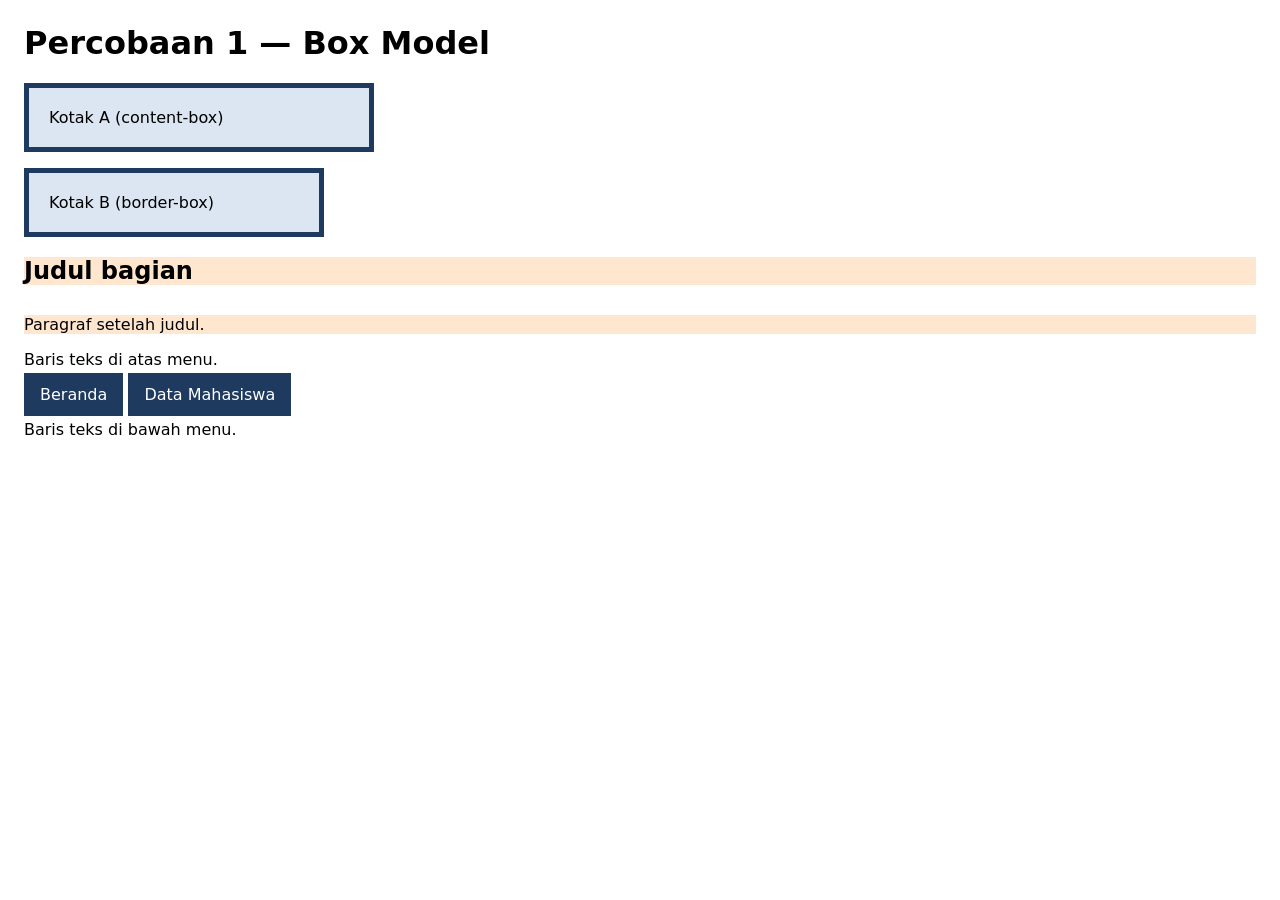
<file: p1-boxmodel/index.html>
<!DOCTYPE html>
<html lang="id">

<head>
    <meta charset="UTF-8">
    <meta name="viewport" content="width=device-width, initial-scale=1.0">
    <title>P1 — Box Model</title>

    <style>
        body {
            font-family: system-ui, sans-serif;
            margin: 24px;
        }

        /* A. Box Sizing */
        .kotak {
            width: 300px;
            padding: 20px;
            border: 5px solid #1e3a5f;
            background: #dce6f2;
            margin-bottom: 16px;
        }

        .kotak-a {
            box-sizing: content-box;
        }

        .kotak-b {
            box-sizing: border-box;
        }

        /* B. Margin Collapsing */
        .judul {
            margin-bottom: 30px;
            background: #ffe7cf;
        }

        .paragraf {
            margin-top: 20px;
            background: #ffe7cf;
        }

        /* C. Inline vs Inline-block */
        .menu a {
            padding: 12px 16px;
            background: #1e3a5f;
            color: #fff;
            text-decoration: none;
        }
    </style>
</head>

<body>

    <h1>Percobaan 1 — Box Model</h1>

    <div class="kotak kotak-a">
        Kotak A (content-box)
    </div>

    <div class="kotak kotak-b">
        Kotak B (border-box)
    </div>

    <section class="uji-collapse">
        <h2 class="judul">Judul bagian</h2>
        <p class="paragraf">Paragraf setelah judul.</p>
    </section>

    <p>Baris teks di atas menu.</p>

    <nav class="menu">
        <a href="#">Beranda</a>
        <a href="#">Data Mahasiswa</a>
    </nav>

    <p>Baris teks di bawah menu.</p>

</body>
</html>
</file>
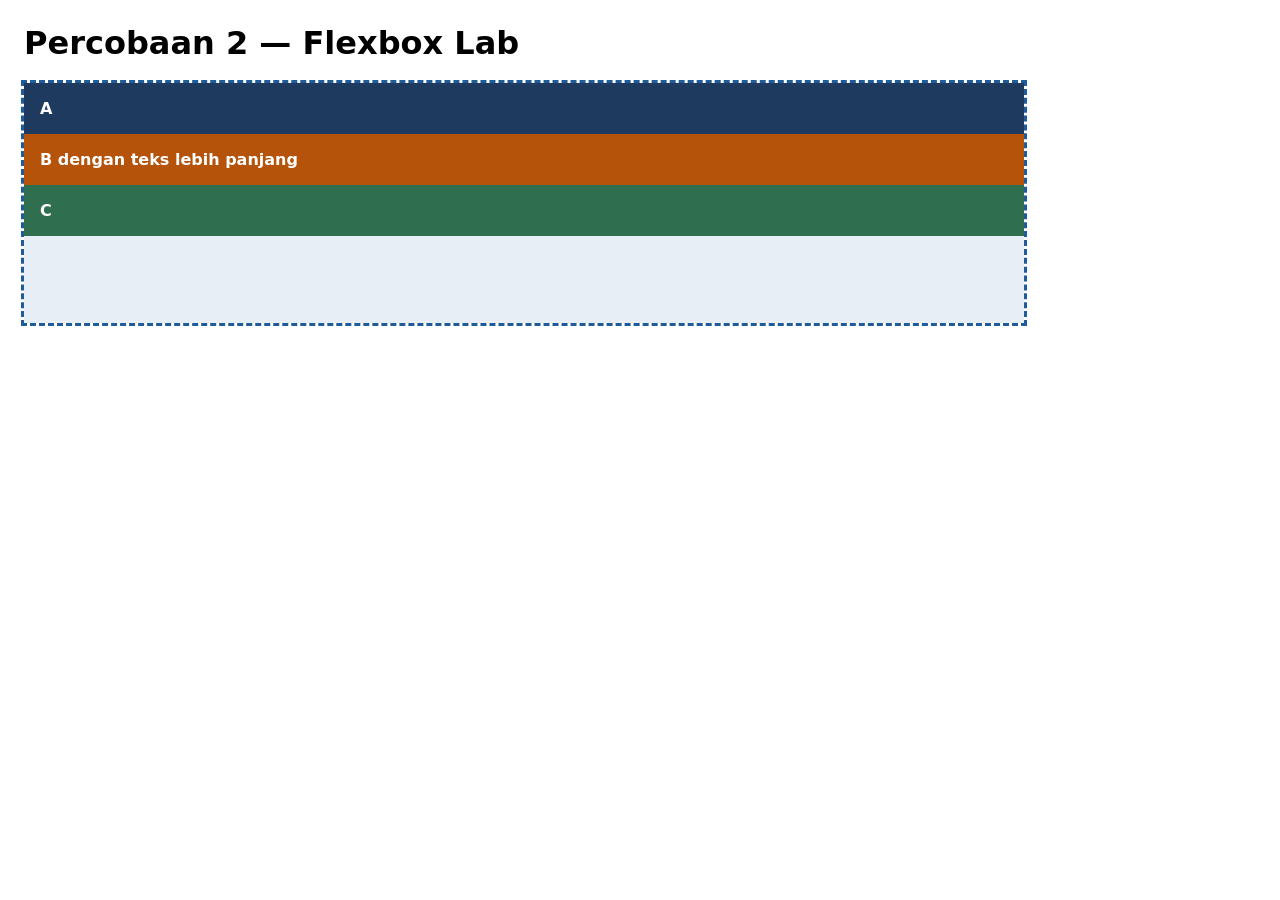
<file: p2-flexlab/index.html>
<!DOCTYPE html>
<html lang="id">

<head>
    <meta charset="UTF-8">
    <meta name="viewport" content="width=device-width, initial-scale=1.0">
    <title>P2 — Flexbox Lab</title>

    <style>
        * {
            box-sizing: border-box;
        }

        body {
            font-family: system-ui, sans-serif;
            margin: 24px;
        }

        .lab {
            width: 1000px;
            height: 240px;
            outline: 3px dashed #1f5c99;
            background: #e8eef5;

            /* EKSPERIMEN DIMULAI DI SINI */
        }

        .item {
            padding: 16px;
            color: #fff;
            font-weight: 600;
        }

        .a {
            background: #1e3a5f;
        }

        .b {
            background: #b45309;
        }

        .c {
            background: #2f6f4f;
        }
    </style>
</head>

<body>

    <h1>Percobaan 2 — Flexbox Lab</h1>

    <div class="lab">
        <div class="item a">A</div>

        <div class="item b">
            B dengan teks lebih panjang
        </div>

        <div class="item c">C</div>
    </div>

</body>
</html>
</file>
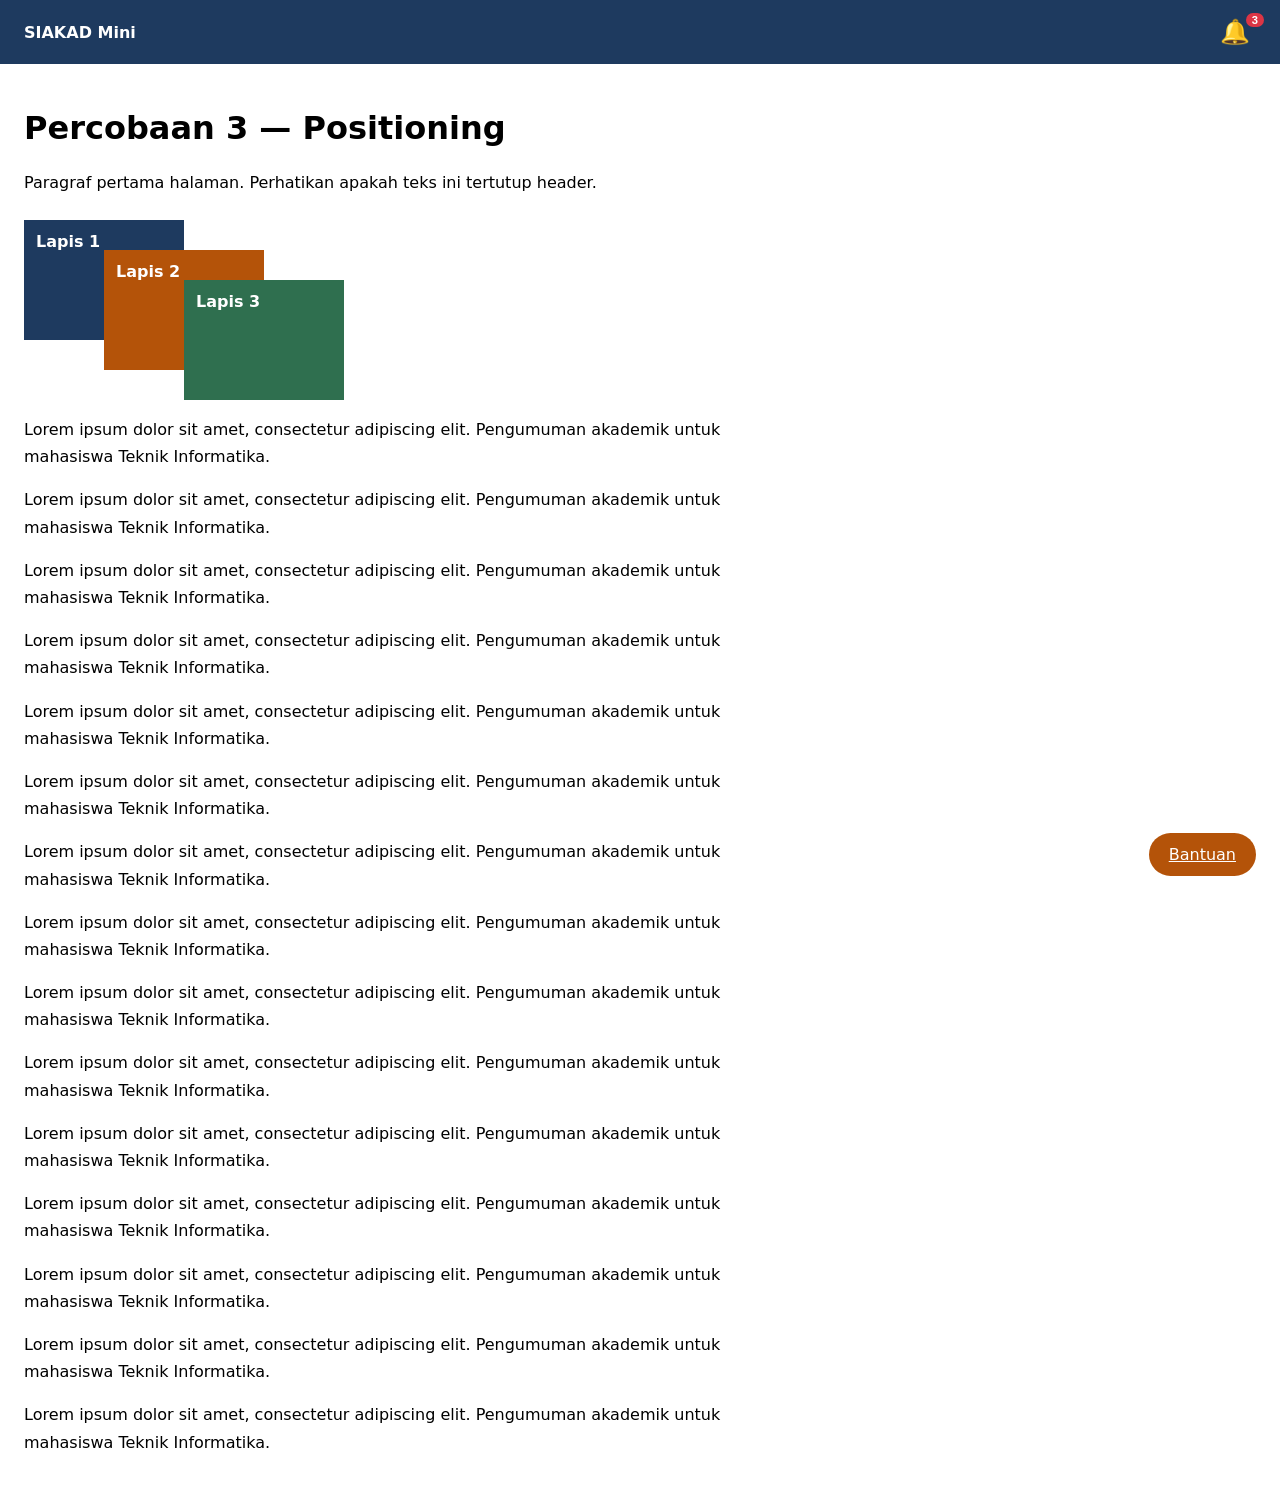
<file: p3-positioning/index.html>
<!DOCTYPE html>
<html lang="id">

<head>
    <meta charset="UTF-8">
    <meta name="viewport" content="width=device-width, initial-scale=1.0">
    <title>P3 — Positioning</title>

    <style>
        * {
            box-sizing: border-box;
        }

        body {
            margin: 0;
            font-family: system-ui, sans-serif;
        }

        .header {
            position: sticky;
            top: 0;
            z-index: 100;
            height: 64px;
            padding: 0 24px;
            display: flex;
            justify-content: space-between;
            align-items: center;
            background: #1e3a5f;
            color: #fff;
        }

        .notif {
            position: relative;
            font-size: 1.5rem;
            background: none;
            border: 0;
        }

        .badge {
            position: absolute;
            top: -4px;
            right: -8px;
            padding: 1px 6px;
            font-size: 0.7rem;
            font-weight: 700;
            color: #fff;
            background: #dc3545;
            border-radius: 999px;
        }

        .isi {
            padding: 24px;
        }

        .isi p {
            max-width: 70ch;
            line-height: 1.7;
        }

        .tumpuk {
            position: relative;
            height: 180px;
            margin-top: 24px;
        }

        .lapis {
            position: absolute;
            width: 160px;
            height: 120px;
            padding: 12px;
            color: #fff;
            font-weight: 600;
        }

        .lapis-1 {
            left: 0;
            top: 0;
            background: #1e3a5f;
        }

        .lapis-2 {
            left: 80px;
            top: 30px;
            background: #b45309;
        }

        .lapis-3 {
            left: 160px;
            top: 60px;
            background: #2f6f4f;
        }

        .chat {
            position: fixed;
            right: 24px;
            bottom: 24px;
            padding: 12px 20px;
            border-radius: 999px;
            background: #b45309;
            color: #fff;
        }
    </style>
</head>

<body>

    <header class="header">
        <strong>SIAKAD Mini</strong>

        <button class="notif" aria-label="Notifikasi, 3 belum dibaca">
            🔔
            <span class="badge">3</span>
        </button>
    </header>

    <main class="isi">

        <h1>Percobaan 3 — Positioning</h1>

        <p>Paragraf pertama halaman. Perhatikan apakah teks ini tertutup header.</p>

        <div class="tumpuk">
            <div class="lapis lapis-1">Lapis 1</div>
            <div class="lapis lapis-2">Lapis 2</div>
            <div class="lapis lapis-3">Lapis 3</div>
        </div>

        <!-- Paragraf diulang 15 kali agar halaman bisa digulir -->

        <p>Lorem ipsum dolor sit amet, consectetur adipiscing elit. Pengumuman akademik untuk mahasiswa Teknik Informatika.</p>
        <p>Lorem ipsum dolor sit amet, consectetur adipiscing elit. Pengumuman akademik untuk mahasiswa Teknik Informatika.</p>
        <p>Lorem ipsum dolor sit amet, consectetur adipiscing elit. Pengumuman akademik untuk mahasiswa Teknik Informatika.</p>
        <p>Lorem ipsum dolor sit amet, consectetur adipiscing elit. Pengumuman akademik untuk mahasiswa Teknik Informatika.</p>
        <p>Lorem ipsum dolor sit amet, consectetur adipiscing elit. Pengumuman akademik untuk mahasiswa Teknik Informatika.</p>
        <p>Lorem ipsum dolor sit amet, consectetur adipiscing elit. Pengumuman akademik untuk mahasiswa Teknik Informatika.</p>
        <p>Lorem ipsum dolor sit amet, consectetur adipiscing elit. Pengumuman akademik untuk mahasiswa Teknik Informatika.</p>
        <p>Lorem ipsum dolor sit amet, consectetur adipiscing elit. Pengumuman akademik untuk mahasiswa Teknik Informatika.</p>
        <p>Lorem ipsum dolor sit amet, consectetur adipiscing elit. Pengumuman akademik untuk mahasiswa Teknik Informatika.</p>
        <p>Lorem ipsum dolor sit amet, consectetur adipiscing elit. Pengumuman akademik untuk mahasiswa Teknik Informatika.</p>
        <p>Lorem ipsum dolor sit amet, consectetur adipiscing elit. Pengumuman akademik untuk mahasiswa Teknik Informatika.</p>
        <p>Lorem ipsum dolor sit amet, consectetur adipiscing elit. Pengumuman akademik untuk mahasiswa Teknik Informatika.</p>
        <p>Lorem ipsum dolor sit amet, consectetur adipiscing elit. Pengumuman akademik untuk mahasiswa Teknik Informatika.</p>
        <p>Lorem ipsum dolor sit amet, consectetur adipiscing elit. Pengumuman akademik untuk mahasiswa Teknik Informatika.</p>
        <p>Lorem ipsum dolor sit amet, consectetur adipiscing elit. Pengumuman akademik untuk mahasiswa Teknik Informatika.</p>

    </main>

    <a href="#" class="chat">Bantuan</a>

</body>
</html>
</file>
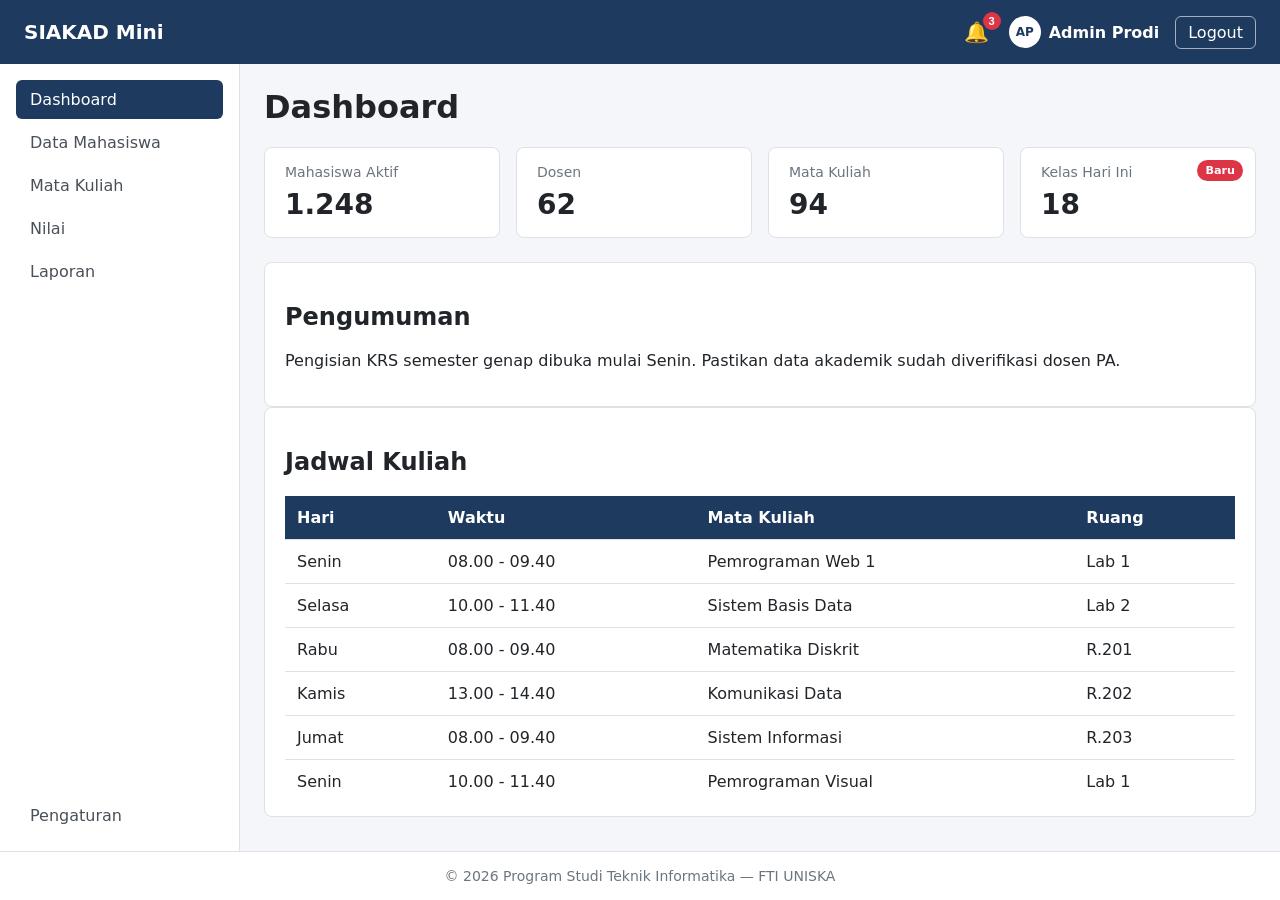
<file: p4-dashboard/index.html>
<!DOCTYPE html>
<html lang="id">

<head>
    <meta charset="UTF-8">
    <meta name="viewport" content="width=device-width, initial-scale=1.0">
    <title>SIAKAD Mini - Dashboard</title>
    <link rel="stylesheet" href="css/style.css">
</head>

<body>

    <header class="navbar">
        <div class="brand">SIAKAD Mini</div>

        <nav class="nav-kanan">

            <button class="notif" aria-label="Notifikasi, 3 belum dibaca">
                🔔
                <span class="badge">3</span>
            </button>

            <div class="profil">
                <span class="avatar">AP</span>
                <span class="nama-admin">Admin Prodi</span>
            </div>

            <a href="#" class="logout">Logout</a>

        </nav>

    </header>

    <div class="wrapper">

        <aside class="sidebar">
            <nav class="menu" aria-label="Menu utama">
                <a href="#" class="aktif">Dashboard</a>
                <a href="#">Data Mahasiswa</a>
                <a href="#">Mata Kuliah</a>
                <a href="#">Nilai</a>
                <a href="#">Laporan</a>
            </nav>

            <a href="#" class="pengaturan">Pengaturan</a>

        </aside>

        <main class="konten">

            <h1>Dashboard</h1>

            <section class="statistik">

                <article class="kartu">
                    <h2>Mahasiswa Aktif</h2>
                    <p class="angka">1.248</p>
                </article>

                <article class="kartu">
                    <h2>Dosen</h2>
                    <p class="angka">62</p>
                </article>

                <article class="kartu">
                    <h2>Mata Kuliah</h2>
                    <p class="angka">94</p>
                </article>

                <article class="kartu kartu-baru">
                    <span class="label-baru">Baru</span>
                    <h2>Kelas Hari Ini</h2>
                    <p class="angka">18</p>
                </article>

            </section>

            <section class="panel">
                <h2>Pengumuman</h2>

                <p>
                    Pengisian KRS semester genap dibuka mulai Senin.
                    Pastikan data akademik sudah diverifikasi dosen PA.
                </p>
            </section>

            
<section class="panel">
    <h2>Jadwal Kuliah</h2>

    <div class="jadwal-scroll">
        <table>
            <thead>
                <tr>
                    <th>Hari</th>
                    <th>Waktu</th>
                    <th>Mata Kuliah</th>
                    <th>Ruang</th>
                </tr>
            </thead>

            <tbody>
                <tr>
                    <td>Senin</td>
                    <td>08.00 - 09.40</td>
                    <td>Pemrograman Web 1</td>
                    <td>Lab 1</td>
                </tr>
                <tr>
                    <td>Selasa</td>
                    <td>10.00 - 11.40</td>
                    <td>Sistem Basis Data</td>
                    <td>Lab 2</td>
                </tr>
                <tr>
                    <td>Rabu</td>
                    <td>08.00 - 09.40</td>
                    <td>Matematika Diskrit</td>
                    <td>R.201</td>
                </tr>
                <tr>
                    <td>Kamis</td>
                    <td>13.00 - 14.40</td>
                    <td>Komunikasi Data</td>
                    <td>R.202</td>
                </tr>
                <tr>
                    <td>Jumat</td>
                    <td>08.00 - 09.40</td>
                    <td>Sistem Informasi</td>
                    <td>R.203</td>
                </tr>
                <tr>
                    <td>Senin</td>
                    <td>10.00 - 11.40</td>
                    <td>Pemrograman Visual</td>
                    <td>Lab 1</td>
                </tr>
                <tr>
                    <td>Selasa</td>
                    <td>13.00 - 14.40</td>
                    <td>Algoritma</td>
                    <td>Lab 2</td>
                </tr>
                <tr>
                    <td>Rabu</td>
                    <td>13.00 - 14.40</td>
                    <td>Komputer Akuntansi</td>
                    <td>R.204</td>
                </tr>
            </tbody>
        </table>
    </div>
</section>


        </main>
    </div>

    <footer class="footer">
        &copy; 2026 Program Studi Teknik Informatika — FTI UNISKA
    </footer>

</body>
</html>
</file>
<file: p4-dashboard/css/style.css>
/* ===== 1. Reset & Box Model ===== */
*, *::before, *::after {
    box-sizing: border-box;
}

body {
    margin: 0;
    min-height: 100vh;
    display: flex;
    flex-direction: column; /* navbar, wrapper, footer vertikal */
    font-family: system-ui, -apple-system, "Segoe UI", Roboto, sans-serif;
    background: #f4f6f9;
    color: #212529;
}

/* ===== 2. Navbar ===== */
.navbar {
    position: sticky;
    top: 0;
    z-index: 100;
    display: flex;
    justify-content: space-between;
    align-items: center;
    height: 64px;
    padding: 0 1.5rem;
    background: #1e3a5f;
    color: #fff;
}

.brand {
    font-size: 1.25rem;
    font-weight: 700;
}

.nav-kanan {
    display: flex;
    align-items: center;
    gap: 1rem;
}

.logout {
    color: #fff;
    text-decoration: none;
    padding: 6px 12px;
    border: 1px solid rgba(255, 255, 255, 0.6);
    border-radius: 6px;
}

/* ===== 3. Badge ===== */
.notif {
    position: relative;
    background: none;
    border: 0;
    font-size: 1.25rem;
    padding: 4px;
    cursor: pointer;
}

.badge {
    position: absolute;
    top: -4px;
    right: -8px;
    min-width: 18px;
    padding: 1px 5px;
    font-size: 0.70rem;
    font-weight: 700;
    line-height: 16px;
    color: #fff;
    background: #dc3545;
    border-radius: 999px;
}


/* ===== 4. Kerangka sidebar + konten ===== */

.wrapper {
    display: flex;
    flex: 1;
}

/* ===== Sidebar ===== */

.sidebar {
    flex: 0 0 240px;
    padding: 1rem;
    background: #fff;
    border-right: 1px solid #dee2e6;
    display: flex;
    flex-direction: column;
}

/* ===== Konten utama ===== */

.konten {
    flex: 1;
    min-width: 0;
    padding: 1.5rem;
}

/* ===== Menu ===== */

.menu {
    display: flex;
    flex-direction: column;
    gap: 4px;
}

.menu a {
    padding: 10px 14px;
    border-radius: 6px;
    color: #495057;
    text-decoration: none;
}

.menu a:hover {
    background: #e9ecef;
}

.menu a.aktif {
    background: #1e3a5f;
    color: #fff;
}


/* ===== 5. Konten ===== */

.konten h1 {
    margin-top: 0;
}

.statistik {
    display: flex;
    flex-wrap: wrap;
    gap: 1rem;
    margin-bottom: 1.5rem;
}

.kartu {
    flex: 1 1 200px;
    padding: 1rem 1.25rem;
    background: #fff;
    border: 1px solid #dee2e6;
    border-radius: 8px;
}

.kartu h2 {
    margin: 0 0 0.5rem;
    font-size: 0.875rem;
    font-weight: 500;
    color: #6c757d;
}

.angka {
    margin: 0;
    font-size: 1.75rem;
    font-weight: 700;
}

.panel {
    padding: 1.25rem;
    background: #fff;
    border: 1px solid #dee2e6;
    border-radius: 8px;
}

/* ===== 6. Footer ===== */

.footer {
    padding: 1rem;
    text-align: center;
    font-size: 0.875rem;
    color: #6c757d;
    background: #fff;
    border-top: 1px solid #dee2e6;
}


/* ===== 7. Layar <= 768px ===== */

@media (max-width: 768px) {

    .wrapper {
        flex-direction: column;
    }

    .sidebar {
        flex-basis: auto; /* basis kini berlaku untuk tinggi */
        border-right: 0;
        border-bottom: 1px solid #dee2e6;
    }

    .menu {
        flex-direction: row;
        flex-wrap: wrap;
    }

}


/* ===== Tugas Mandiri 1: Profil Pengguna ===== */

.profil {
    display: flex;
    align-items: center;
    gap: 8px;
    color: #fff;
}

.avatar {
    width: 32px;
    height: 32px;
    border-radius: 50%;
    display: inline-flex;
    align-items: center;
    justify-content: center;
    background: #fff;
    color: #1e3a5f;
    font-size: 0.75rem;
    font-weight: 700;
    flex-shrink: 0;
}

.nama-admin {
    color: #fff;
    font-weight: 600;
    white-space: nowrap;
}

/* Tugas Mandiri 2: Menu Pengaturan */

.pengaturan {
    display: block;
    margin-top: auto;
    padding: 10px 14px;
    border-radius: 6px;
    color: #495057;
    text-decoration: none;
}

.pengaturan:hover {
    background: #e9ecef;
}

/* Tugas Mandiri 3: Label Baru */

.kartu-baru {
    position: relative;
}

.label-baru {
    position: absolute;
    top: 12px;
    right: 12px;
    padding: 4px 8px;
    background: #dc3545;
    color: #fff;
    font-size: 0.7rem;
    font-weight: 700;
    border-radius: 999px;
}


/* Tugas Mandiri 4: Tabel Jadwal */

.jadwal-scroll {
    max-height: 300px;
    overflow-y: auto;
}

.jadwal-scroll table {
    width: 100%;
    border-collapse: collapse;
}

.jadwal-scroll th,
.jadwal-scroll td {
    padding: 12px;
    text-align: left;
    border-bottom: 1px solid #dee2e6;
}

.jadwal-scroll thead th {
    position: sticky;
    top: 0;
    z-index: 2;
    background: #1e3a5f;
    color: #fff;
}

/* Perapian Navbar pada Mobile */
@media (max-width: 768px) {

    .navbar {
        padding: 0 0.75rem;
    }

    .brand {
        font-size: 1rem;
        white-space: nowrap;
    }

    .nav-kanan {
        gap: 0.35rem;
    }

    .notif {
        font-size: 1.1rem;
        padding: 2px;
    }

    .profil {
        gap: 4px;
    }

    .nama-admin {
        font-size: 0.75rem;
    }

    .logout {
        padding: 6px 8px;
        font-size: 0.8rem;
    }

}


/* Perbaikan tabel jadwal pada layar mobile */

@media (max-width: 768px) {

    .jadwal-scroll table {
        width: 100%;
        table-layout: fixed;
    }

    .jadwal-scroll th,
    .jadwal-scroll td {
        padding: 8px 4px;
        font-size: 0.75rem;
        overflow-wrap: anywhere;
    }

    .jadwal-scroll th:nth-child(1),
    .jadwal-scroll td:nth-child(1) {
        width: 17%;
    }

    .jadwal-scroll th:nth-child(2),
    .jadwal-scroll td:nth-child(2) {
        width: 23%;
    }

    .jadwal-scroll th:nth-child(3),
    .jadwal-scroll td:nth-child(3) {
        width: 38%;
    }

    .jadwal-scroll th:nth-child(4),
    .jadwal-scroll td:nth-child(4) {
        width: 22%;
    }
}
</file>
